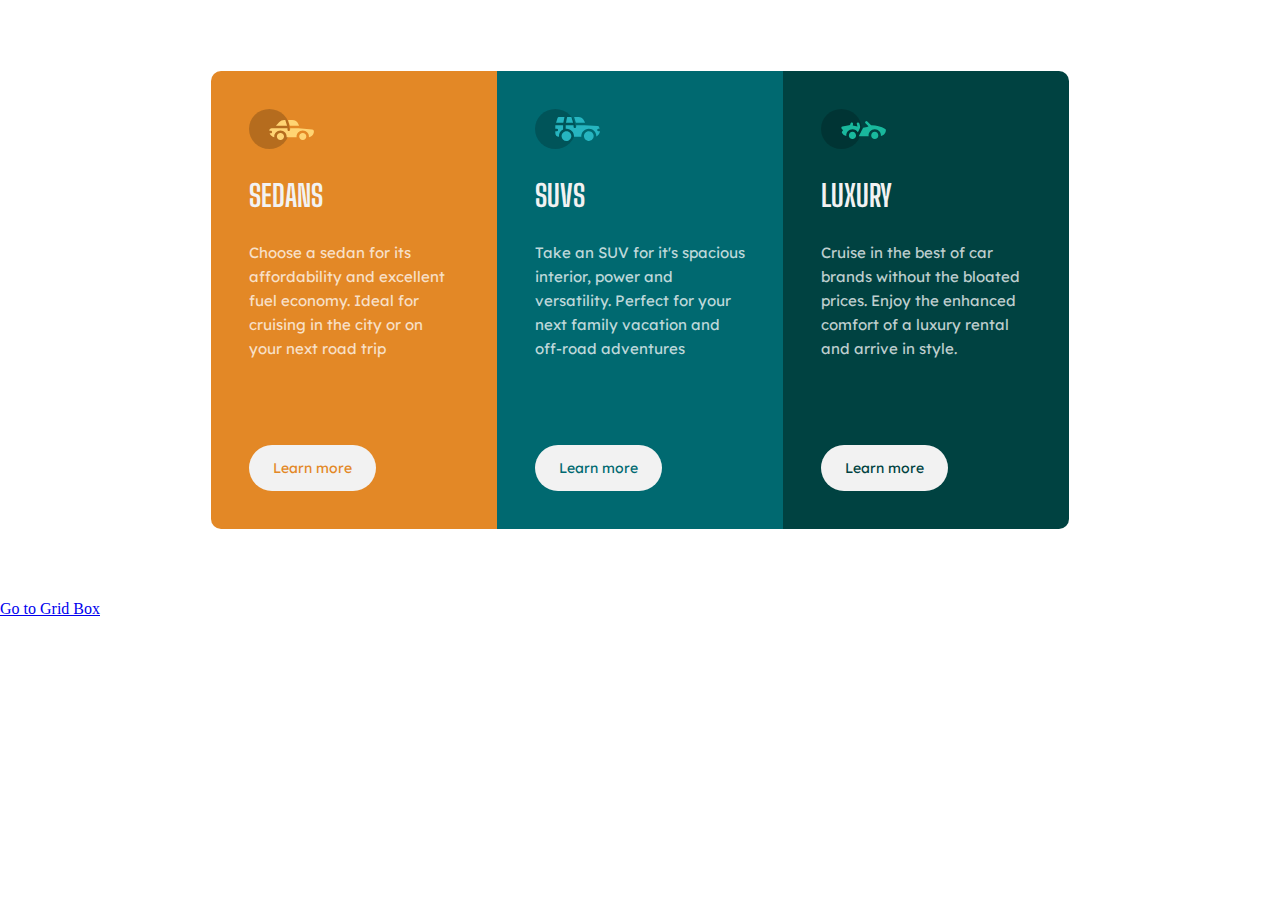
<file: index.html>
<!DOCTYPE html>
<html lang="en">
  <head>
    <meta charset="UTF-8" />
    <meta http-equiv="X-UA-Compatible" content="IE=edge" />
    <meta name="viewport" content="width=device-width, initial-scale=1.0" />
    <title>Flexbox</title>
    <link rel="preconnect" href="https://fonts.googleapis.com" />
    <link rel="preconnect" href="https://fonts.gstatic.com" crossorigin />
    <link
      href="https://fonts.googleapis.com/css2?family=Lexend+Deca&display=swap"
      rel="stylesheet"
    />
    <link rel="preconnect" href="https://fonts.googleapis.com" />
    <link rel="preconnect" href="https://fonts.gstatic.com" crossorigin />
    <link
      href="https://fonts.googleapis.com/css2?family=Big+Shoulders+Display:wght@700&display=swap"
      rel="stylesheet"
    />
    <link rel="stylesheet" href="./flexbox.css" />
  </head>
  <body>
    <section>
      <div class="sedan">
        <div class="content">
          <img src="./Images/Copy of icon-sedans.svg" alt="sedan image" />
          <h5>SEDANS</h5>
          <p>
            Choose a sedan for its affordability and excellent fuel economy.
            Ideal for cruising in the city or on your next road trip
          </p>
        </div>
        <button>Learn more</button>
      </div>

      <div class="suvs">
        <div class="content">
          <img src="./Images/Copy of icon-suvs.svg" alt="suv image" />
          <h5>SUVS</h5>
          <p>
            Take an SUV for it's spacious interior, power and versatility.
            Perfect for your next family vacation and off-road adventures
          </p>
        </div>
        <button>Learn more</button>
      </div>

      <div class="luxury">
        <div class="content">
          <img src="./Images/Copy of icon-luxury.svg" alt="luxury image" />
          <h5>LUXURY</h5>
          <p>
            Cruise in the best of car brands without the bloated prices. Enjoy
            the enhanced comfort of a luxury rental and arrive in style.
          </p>
        </div>
        <button>Learn more</button>
      </div>
    </section>

    <a href="./grid.html">Go to Grid Box</a>
  </body>
</html>
</file>
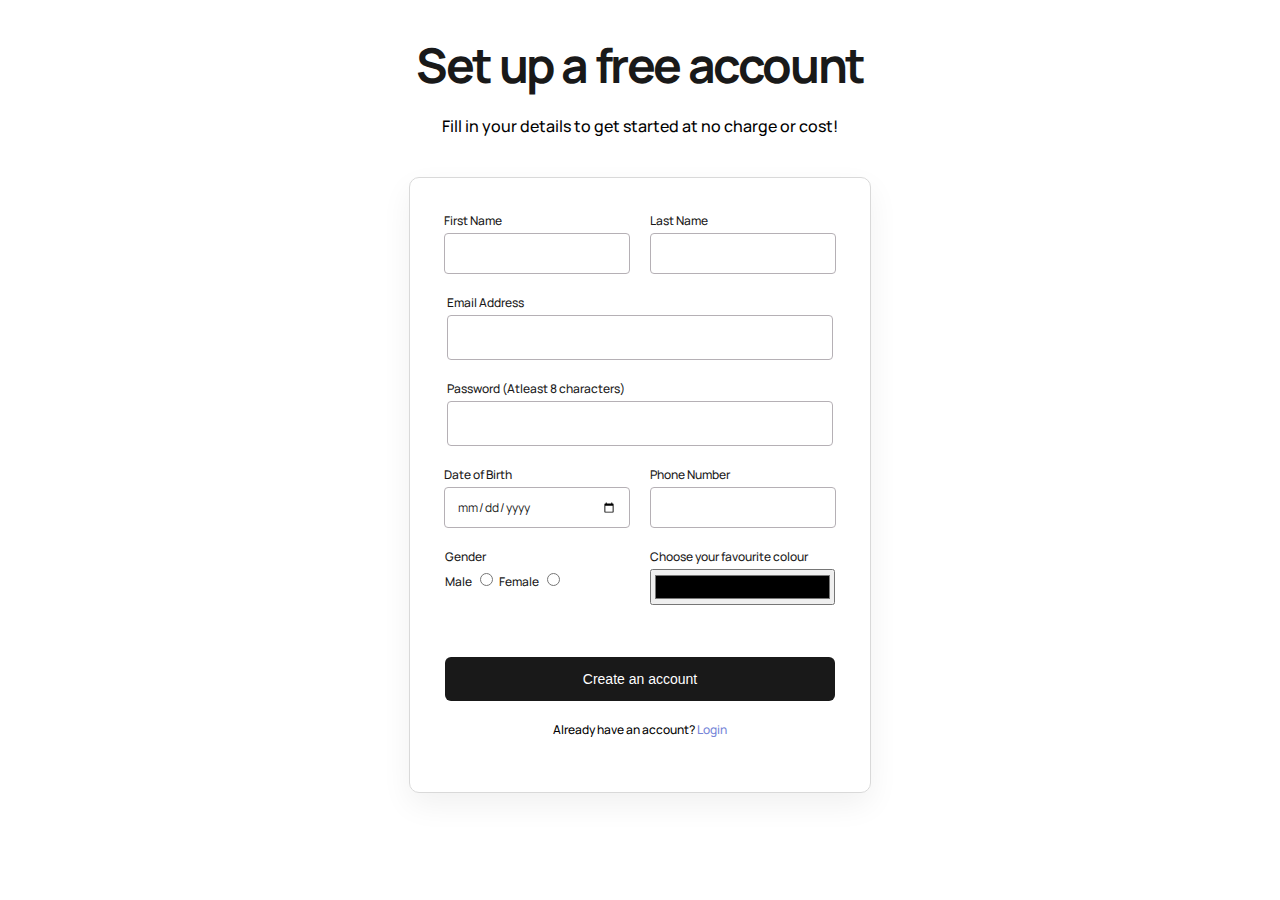
<file: Week3b-Registration/index.html>
<!DOCTYPE html>
<html lang="en">
  <head>
    <meta charset="UTF-8" />
    <meta http-equiv="X-UA-Compatible" content="IE=edge" />
    <meta name="viewport" content="width=device-width, initial-scale=1.0" />
    <title>Create an account</title>
    <link rel="preconnect" href="https://fonts.googleapis.com" />
    <link rel="preconnect" href="https://fonts.gstatic.com" crossorigin />
    <link
      href="https://fonts.googleapis.com/css2?family=Manrope:wght@400;500;600;700&display=swap"
      rel="stylesheet"
    />
    <link rel="stylesheet" href="./style.css" />
  </head>
  <body>
    <header>
      <h1>Set up a free account</h1>
      <p>Fill in your details to get started at no charge or cost!</p>
    </header>

    <main>
      <form action="./registered.html" name="signup" class="sign_up">
        <div class="first_lastname">
          <div class="first_name">
            <label for="firstname">First Name</label>
            <input type="text" id="firstname" required />
          </div>

          <div class="last_name">
            <label for="lastname">Last Name</label>
            <input type="text" name="lastname" id="lastname" required />
          </div>
        </div>

        <div class="email_password">
          <div class="email">
            <label for="email">Email Address</label>
            <input type="email" name="email" id="email" required />
          </div>

          <div class="password">
            <label for="password">Password (Atleast 8 characters)</label>
            <input type="password" name="email" id="password" minlength="8" />
          </div>
        </div>

        <div class="dob_number">
          <div class="dob">
            <label for="dob">Date of Birth</label>
            <input type="date" id="dob" max="2021-12-31" required />
          </div>

          <div class="number">
            <label for="phone_number">Phone Number</label>
            <input type="tel" name="phone_number" id="phone_number" required />
          </div>
        </div>

        <div class="gender_color">
          <div class="gender">
            <p>Gender</p>
            <div class="radio_options">
              <label for="male">Male</label>
              <input type="radio" name="gender" id="male" value="male" />
              <label for="female">Female</label>
              <input type="radio" name="gender" id="female" value="female" />
            </div>
          </div>
          <div class="favcolor">
            <label for="fav_color">Choose your favourite colour</label>
            <input type="color" name="colour" id="fav_color" required />
          </div>
        </div>

        <div class="signup_bottom">
          <a href="./registered.html"
            ><button type="submit">Create an account</button></a
          >
          <p class="subtext_signup">
            Already have an account?
            <a href="./login.html">Login</a>
          </p>
        </div>
      </form>
    </main>
  </body>
</html>
</file>
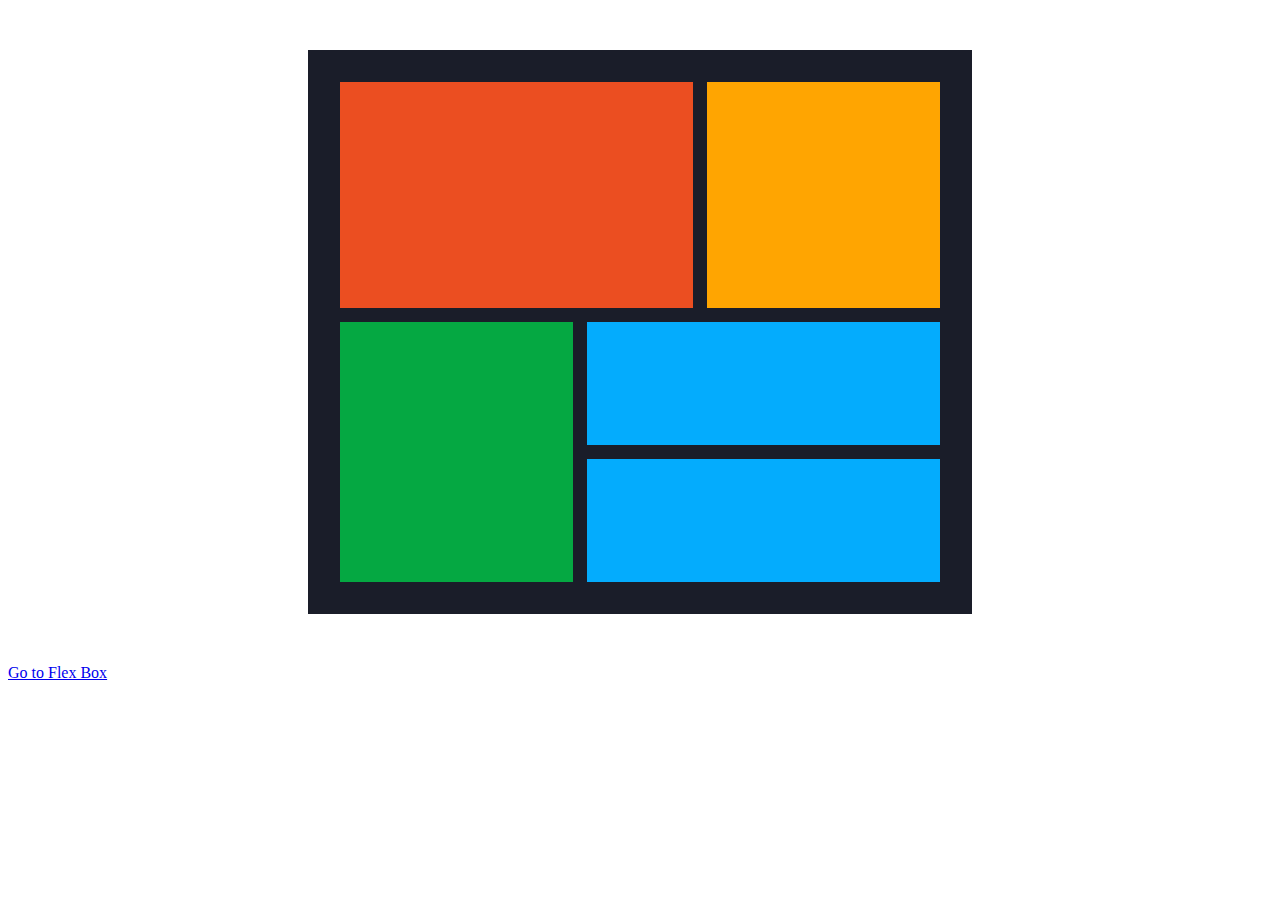
<file: grid.html>
<!DOCTYPE html>
<html lang="en">
  <head>
    <meta charset="UTF-8" />
    <meta http-equiv="X-UA-Compatible" content="IE=edge" />
    <meta name="viewport" content="width=device-width, initial-scale=1.0" />
    <title>Grid Box</title>
    <link rel="stylesheet" href="./grid.css" />
  </head>
  <body>
    <div class="wrapper">
      <div class="grid_container">
        <div class="item1"></div>
        <div class="item2"></div>
        <div class="item3"></div>
        <div class="item4"></div>
        <div class="item5"></div>
      </div>
    </div>
    <a href="./index.html">Go to Flex Box</a>
  </body>
</html>
</file>
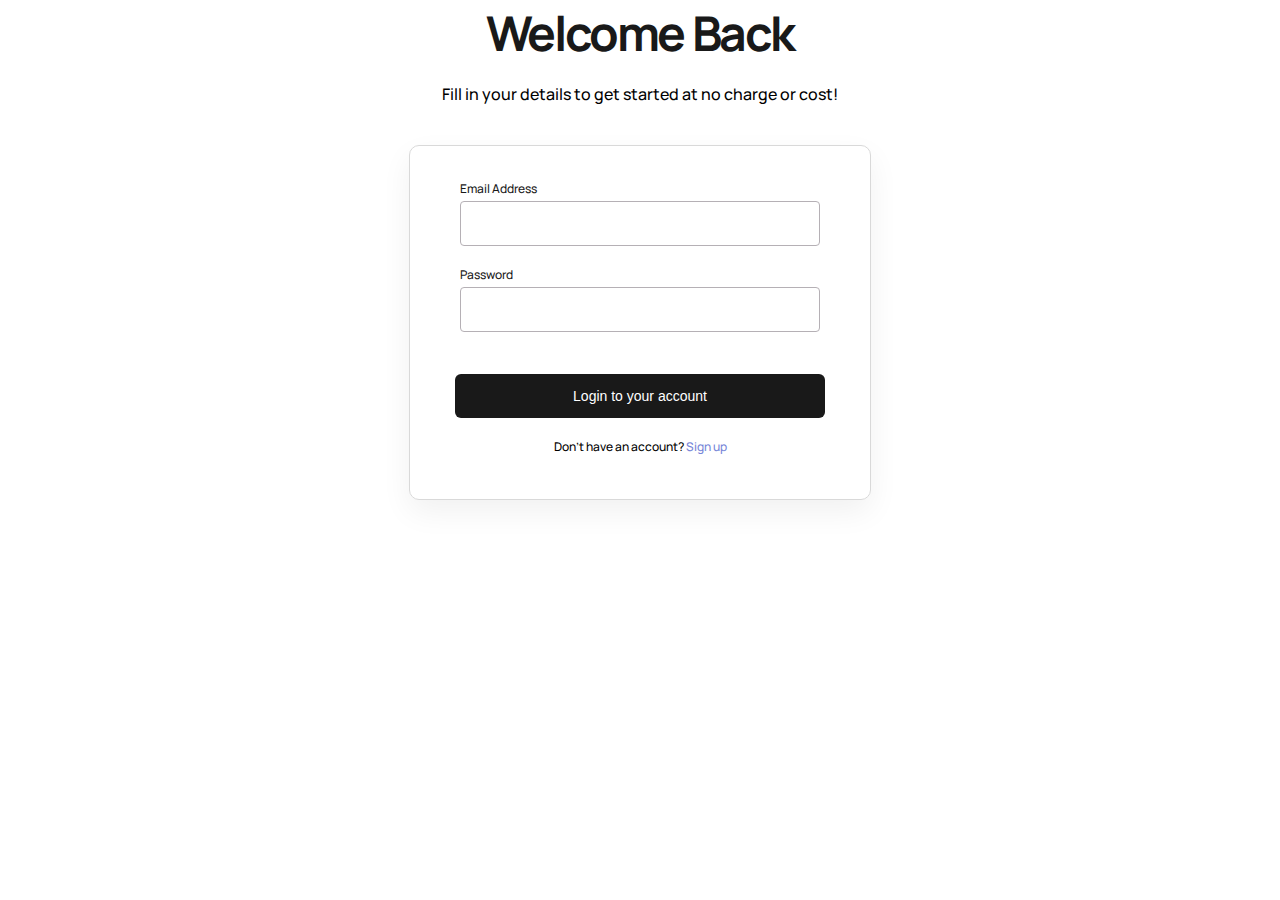
<file: Week3b-Registration/login.html>
<html lang="en">
  <head>
    <meta charset="UTF-8" />
    <meta http-equiv="X-UA-Compatible" content="IE=edge" />
    <meta name="viewport" content="width=device-width, initial-scale=1.0" />
    <title>Create an account</title>
    <link rel="preconnect" href="https://fonts.googleapis.com" />
    <link rel="preconnect" href="https://fonts.gstatic.com" crossorigin />
    <link
      href="https://fonts.googleapis.com/css2?family=Manrope:wght@400;500;600;700&display=swap"
      rel="stylesheet"
    />
    <link rel="stylesheet" href="./style.css" />
  </head>
  <body>
    <header>
      <h1>Welcome Back</h1>
      <p>Fill in your details to get started at no charge or cost!</p>
    </header>

    <main>
      <form action="./profile.html" name="signup" class="sign_up">
        <div class="email_password">
          <div class="email">
            <label for="email">Email Address</label>
            <input type="email" name="email" id="email" required />
          </div>

          <div class="password">
            <label for="password">Password</label>
            <input type="password" name="email" id="password" required />
          </div>
        </div>

        <div class="login_bottom">
          <a href="./profile.html"
            ><button class="login_button">Login to your account</button></a
          >
          <p class="subtext_signup">
            Don't have an account? <a href="./index.html">Sign up</a>
          </p>
        </div>
      </form>
    </main>
  </body>
</html>
</file>
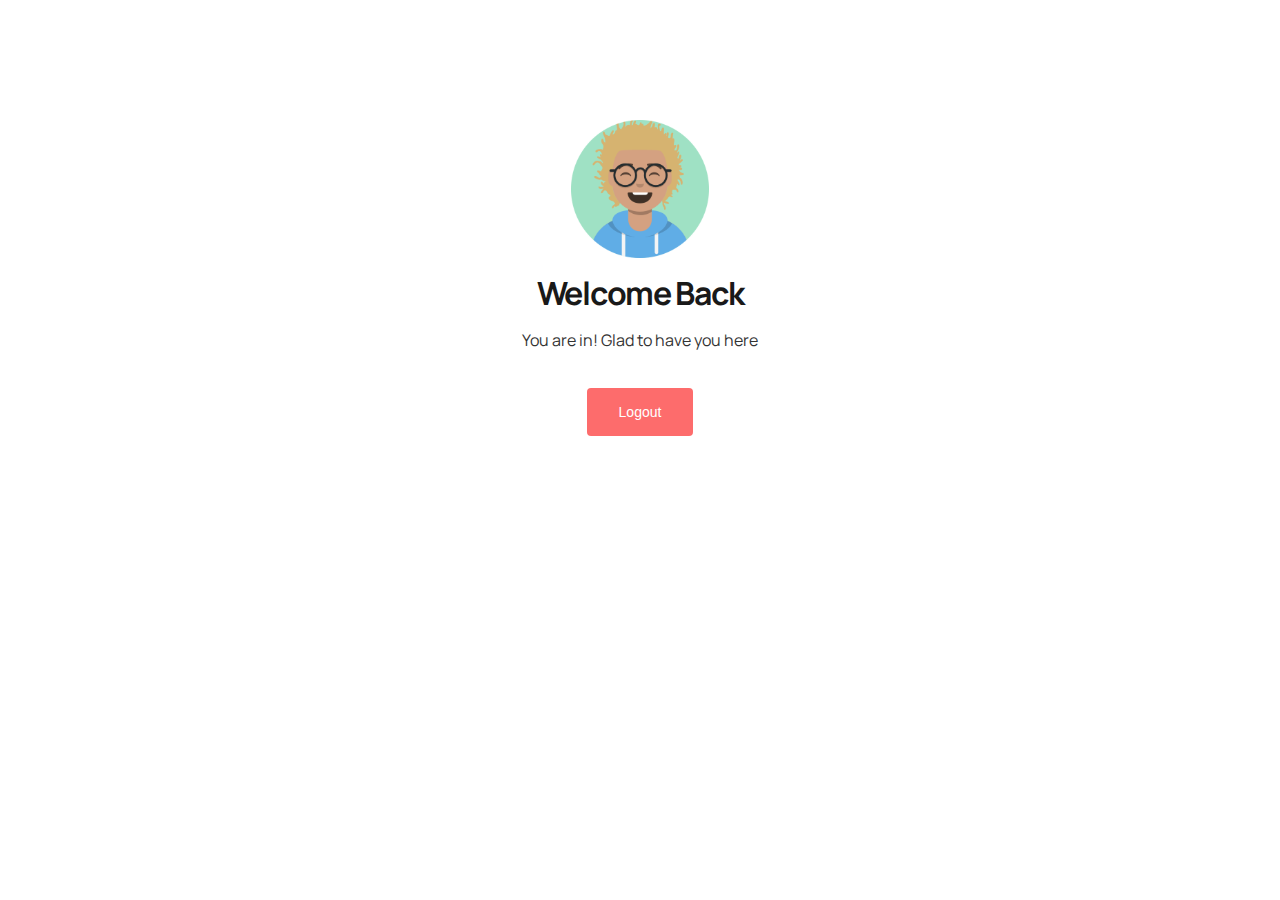
<file: Week3b-Registration/profile.html>
<!DOCTYPE html>
<html lang="en">
  <head>
    <meta charset="UTF-8" />
    <meta http-equiv="X-UA-Compatible" content="IE=edge" />
    <meta name="viewport" content="width=device-width, initial-scale=1.0" />
    <title>Profile</title>
    <link rel="preconnect" href="https://fonts.googleapis.com" />
    <link rel="preconnect" href="https://fonts.gstatic.com" crossorigin />
    <link
      href="https://fonts.googleapis.com/css2?family=Manrope:wght@400;500;600;700&display=swap"
      rel="stylesheet"
    />
    <link rel="stylesheet" href="./success.css" />
  </head>
  <body>
    <div class="profile">
      <img src="./Images/Profile image.svg" alt="My profile" />
      <div class="details">
        <h3>Welcome Back</h3>
        <p>You are in! Glad to have you here</p>
      </div>
      <a href="./login.html"><button class="logout">Logout</button></a>
    </div>
  </body>
</html>
</file>
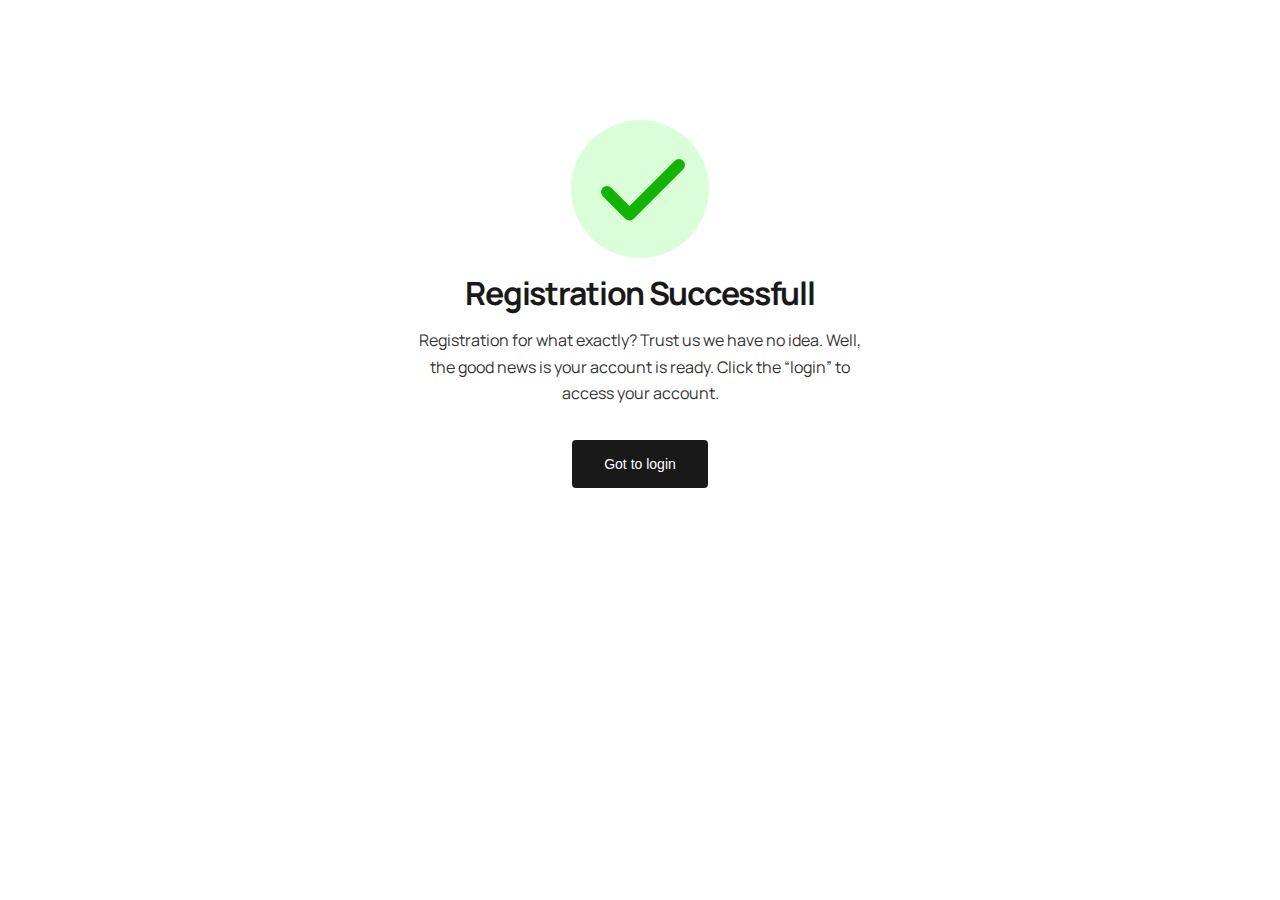
<file: Week3b-Registration/registered.html>
<!DOCTYPE html>
<html lang="en">
  <head>
    <meta charset="UTF-8" />
    <meta http-equiv="X-UA-Compatible" content="IE=edge" />
    <meta name="viewport" content="width=device-width, initial-scale=1.0" />
    <title>Registeration Successful</title>
    <link rel="preconnect" href="https://fonts.googleapis.com" />
    <link rel="preconnect" href="https://fonts.gstatic.com" crossorigin />
    <link
      href="https://fonts.googleapis.com/css2?family=Manrope:wght@400;500;600;700&display=swap"
      rel="stylesheet"
    />
    <link rel="stylesheet" href="./success.css" />
  </head>
  <body>
    <div class="successful">
      <img
        src="./Images/Successful illustration.svg"
        alt="Successful registration"
      />
      <div class="details">
        <h3>Registration Successfull</h3>
        <p>
          Registration for what exactly? Trust us we have no idea. Well, the
          good news is your account is ready. Click the “login” to access your
          account.
        </p>
      </div>

      <a href="./login.html"
        ><button class="go_to_login">Got to login</button></a
      >
    </div>
  </body>
</html>
</file>
<file: flexbox.css>
* {
  margin: 0;
  padding: 0;
}

section {
  height: 600px;
  display: flex;
  flex-direction: row;
  flex-wrap: wrap;
  justify-content: center;
  align-items: center;
}

.sedan,
.suvs,
.luxury {
  max-width: 300px;
  max-height: 500px;
  padding: 38px;
}
.sedan {
  background-color: hsl(31, 77%, 52%);
  border-radius: 10px 0 0 10px;
}
.suvs {
  background-color: hsl(184, 100%, 22%);
}
.luxury {
  background-color: hsl(179, 100%, 13%);
  border-radius: 0 10px 10px 0;
}
p {
  font-family: "Lexend Deca", sans-serif;
  font-weight: 400;
  font-size: 15px;
  color: hsla(0, 0%, 100%, 0.75);
  line-height: 1.6em;
  width: 210px;
}
h5 {
  font-family: "Big Shoulders Display", cursive;
  font-weight: 700;
  font-size: 30px;
  color: hsl(0, 0%, 95%);
}
.sedan button,
.suvs button,
.luxury button,
.link {
  background-color: hsl(0, 0%, 95%);
  font-size: 14px;
  font-family: "Lexend Deca", sans-serif;
  border: none;
  border-radius: 28px;
  padding: 14px 24px;
}
.sedan button {
  color: hsl(31, 77%, 52%);
}
.suvs button {
  color: hsl(184, 100%, 22%);
}
.luxury button {
  color: hsl(179, 100%, 13%);
}
.content {
  display: flex;
  flex-direction: column;
  justify-content: space-between;
  gap: 28px;
  padding-bottom: 84px;
}
img {
  width: 65px;
  height: 40px;
}

button:hover {
  background-color: hsl(0, 0%, 95%, 0);
  color: hsl(0, 0%, 95%);
  outline: 1px solid hsl(0, 0%, 95%);
}

@media screen and (max-width: 571px) {
  .sedan,
  .suvs,
  .luxury {
    border-radius: 0px;
    padding: 52px;
  }
  .content {
    padding-bottom: 32px;
  }
  p {
    width: 230px;
  }
}

@media screen and (max-width: 375px) {
  .sedan,
  .suvs,
  .luxury {
    border-radius: 0px;
    padding: 48px;
  }
  .content {
    padding-bottom: 32px;
  }
  p {
    width: 260px;
  }
}
</file>
<file: Week3b-Registration/style.css>
body {
  margin: 0;
  padding: 0;
  font-family: "Manrope", sans-serif;
  text-decoration: none;
}

/* header section */
header h1 {
  font-size: 48px;
  font-weight: 700;
  letter-spacing: -0.05em;
  color: #191919;
  text-align: center;
  margin-bottom: 18px;
}
header p {
  font-size: 16px;
  font-weight: 500;
  text-align: center;
}

main {
  display: flex;
  flex-direction: column;
  align-content: center;
}

/* form section */
.sign_up {
  display: flex;
  flex-direction: column;
  align-items: center;
  align-self: center;
  padding: 24px 0px;
  border: 0.2px solid #d9d9d9;
  box-shadow: 0px 12px 31px rgba(0, 0, 0, 0.06);
  width: 460px;
  border-radius: 10px;
  margin-top: 24px;
}

.first_lastname,
.dob_number,
.gender_color {
  display: flex;
  flex-direction: row;
  gap: 20px;
}
.first_name,
.last_name,
.email,
.password,
.dob,
.number,
.gender,
.favcolor,
.signup_bottom {
  display: flex;
  flex-direction: column;
}
label {
  font-size: 12px;
  font-weight: 500;
  padding-bottom: 4px;
  color: #191919;
}
.first_lastname input,
.dob_number input {
  padding: 12px 12px;
  border: 0.3px solid #b5b0b5;
  border-radius: 4px;
  width: 160px;
}
.email_password input {
  padding: 14px 12px;
  width: 360px;
  border: 0.3px solid #b5b0b5;
  border-radius: 4px;
}
.dob input {
  padding: 10px 12px;
  border: 0.3px solid #b5b0b5;
  border-radius: 4px;
  font-family: "Manrope", sans-serif;
  font-size: 12px;
  color: #191919;
  width: 160px;
}

.gender,
.favcolor input {
  width: 185px;
  height: 36px;
}
.gender p {
  font-size: 12px;
  font-weight: 500;
  margin: 0;
  padding-bottom: 4px;
  color: #191919;
}
.signup_bottom {
  align-items: center;
  justify-items: center;
}
button {
  font-size: 14px;
  font-weight: 500;
  background-color: #191919;
  color: white;
  padding: 14px 138px;
  border: none;
  border-radius: 6px;
  margin-top: 32px;
}
.subtext_signup {
  font-size: 12px;
  text-align: center;
  font-weight: 500;
  padding: 8px;
}
.subtext_signup a {
  color: #7685d8;
  text-decoration: none;
}

.first_lastname,
.email,
.password,
.dob_number,
.gender_color,
.signup_bottom {
  padding: 10px 0px;
}
.login_button {
  font-size: 14px;
  font-weight: 500;
  background-color: #191919;
  color: white;
  padding: 14px 118px;
  border: none;
  border-radius: 6px;
  margin-top: 32px;
}
</file>
<file: grid.css>
.grid_container div {
  padding: 10px;
}

.item1 {
  grid-area: myred;
  background-color: #eb4e21;
}
.item2 {
  grid-area: myyellow;
  background-color: #ffa501;
}
.item3 {
  grid-area: mygreen;
  background-color: #05a842;
}

.item4 {
  grid-area: myblue;
  background-color: #04acfd;
}
.item5 {
  grid-area: myblue2;
  background-color: #04acfd;
}
.grid_container {
  display: grid;
  grid-template-areas:
    "myred myred myred myyellow myyellow"
    "myred myred myred myyellow myyellow"
    /* "myred myred myred myyellow" */
    "mygreen mygreen myblue myblue myblue"
    "mygreen mygreen myblue2 myblue2 myblue2";
  gap: 14px;
  padding: 32px;
  background-color: #1a1d29;
  width: 600px;
  height: 500px;
}
.wrapper {
  display: flex;
  flex-direction: column;
  align-items: center;
  margin: 50px;
}
button {
  background-color: hsl(0, 0%, 95%);
  font-size: 14px;
  font-family: "Lexend Deca", sans-serif;
  border: none;
  border-radius: 28px;
  padding: 14px 24px;
}
</file>
<file: Week3b-Registration/success.css>
body {
  margin: 0;
  padding: 0;
  font-family: "Manrope", sans-serif;
}

h3 {
  font-size: 32px;
  font-weight: 700;
  letter-spacing: -0.04em;
  line-height: 110.6%;
  text-align: center;
  color: #191919;
  margin: 0;
}

.successful,
.profile {
  display: flex;
  flex-direction: column;
  align-items: center;
  margin: 120px;
  gap: 18px;
  /* justify-content: center; */
}
.details p {
  font-size: 16px;
  text-align: center;
  width: 460px;
  color: #333333;
  line-height: 165.6%;
}

.go_to_login,
.logout {
  cursor: pointer;
  font-size: 14px;
  font-weight: 500;
  padding: 16px 32px;
  color: white;
  border: none;
  border-radius: 4px;
}
.go_to_login {
  background-color: #191919;
}
.logout {
  background-color: #fd6c6c;
}
</file>
